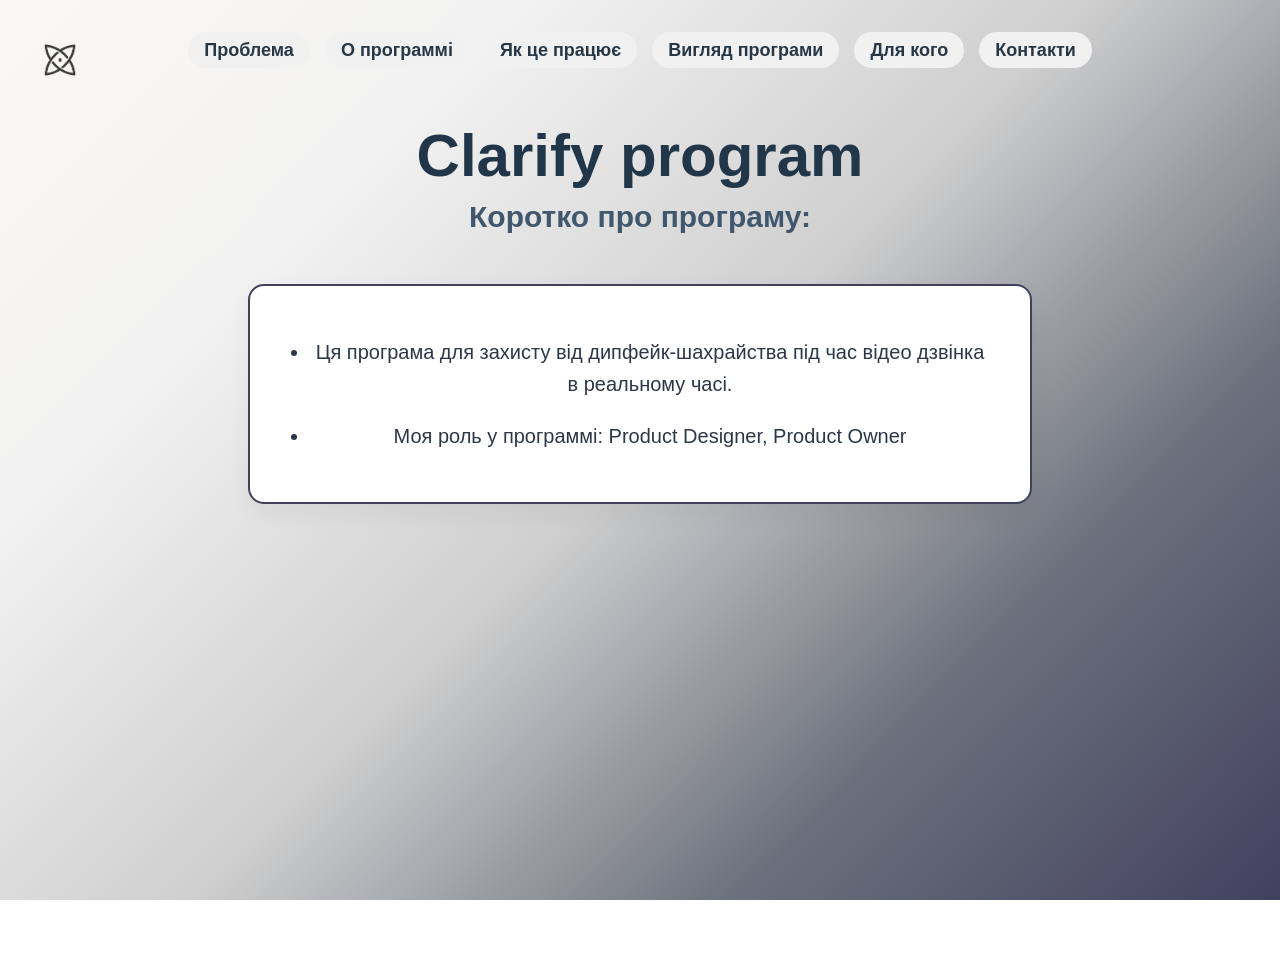
<file: index.html>
<!DOCTYPE html>
<html lang="uk"
<head>
    <meta charset="UTF-8">
    <meta name="viewport" content="width=device-width, initial-scale=1.0">
    <title> Clarify </title>
    <link rel="stylesheet" href="design.css" />
</head>
<body>
    <img src="3.png" alt="Logo" class="rotating-img">
    <div class="header">
        <nav>
            <ul>
                <li><a href="#">Проблема</a></li>
                <li><a href="#">О программі</a></li>
                <li><a href="howwork.html">Як це працює</a></li>
                <li><a href="#">Вигляд програми</a></li>
                <li><a href="#">Для кого</a></li>
                <li><a href="contacts.html">Контакти</a></li>
            </ul>
        </nav> 
        <h1>Clarify program</h1>
        <h2>Коротко про програму:</h2>
    </div>
    <div class="buu">
        <ul>
            <p><li>Ця програма для захисту від дипфейк-шахрайства під час відео дзвінка в реальному часі.</li></p>
            <p> </p>
            <p><li> Моя роль у программі: Product Designer, Product Owner</li></p>
        </ul>
    </div>
</body>
</html>
</file>
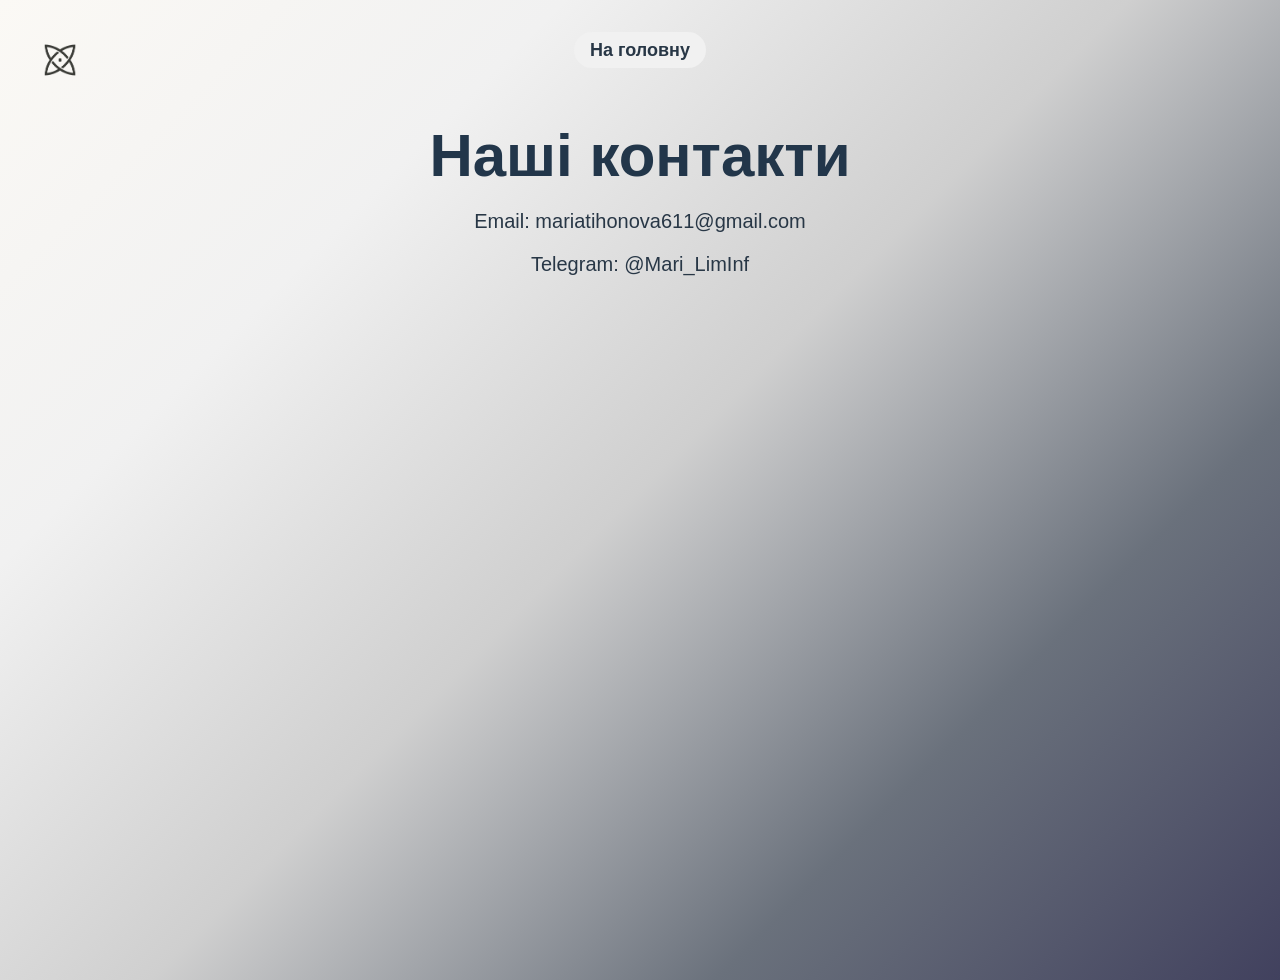
<file: contacts.html>
<html>
<html lang="uk">
<head>
    <meta charset="UTF-8">
    <title>Контакти</title>
     <link rel="stylesheet" href="DesignCont.css" />
</head>
<body>
    <img src="3.png" alt="Logo" class="rotating-img">
<div class="header">
        <nav>
            <ul>
                <li><a href="index.html">На головну</a></li>
                      </ul>
        </nav> 
    </div>
    <h1>Наші контакти</h1>
<div class="text">
    <p>Email: mariatihonova611@gmail.com</p>
    <p>Telegram: @Mari_LimInf</p>
</div>

</body>
</html>
</file>
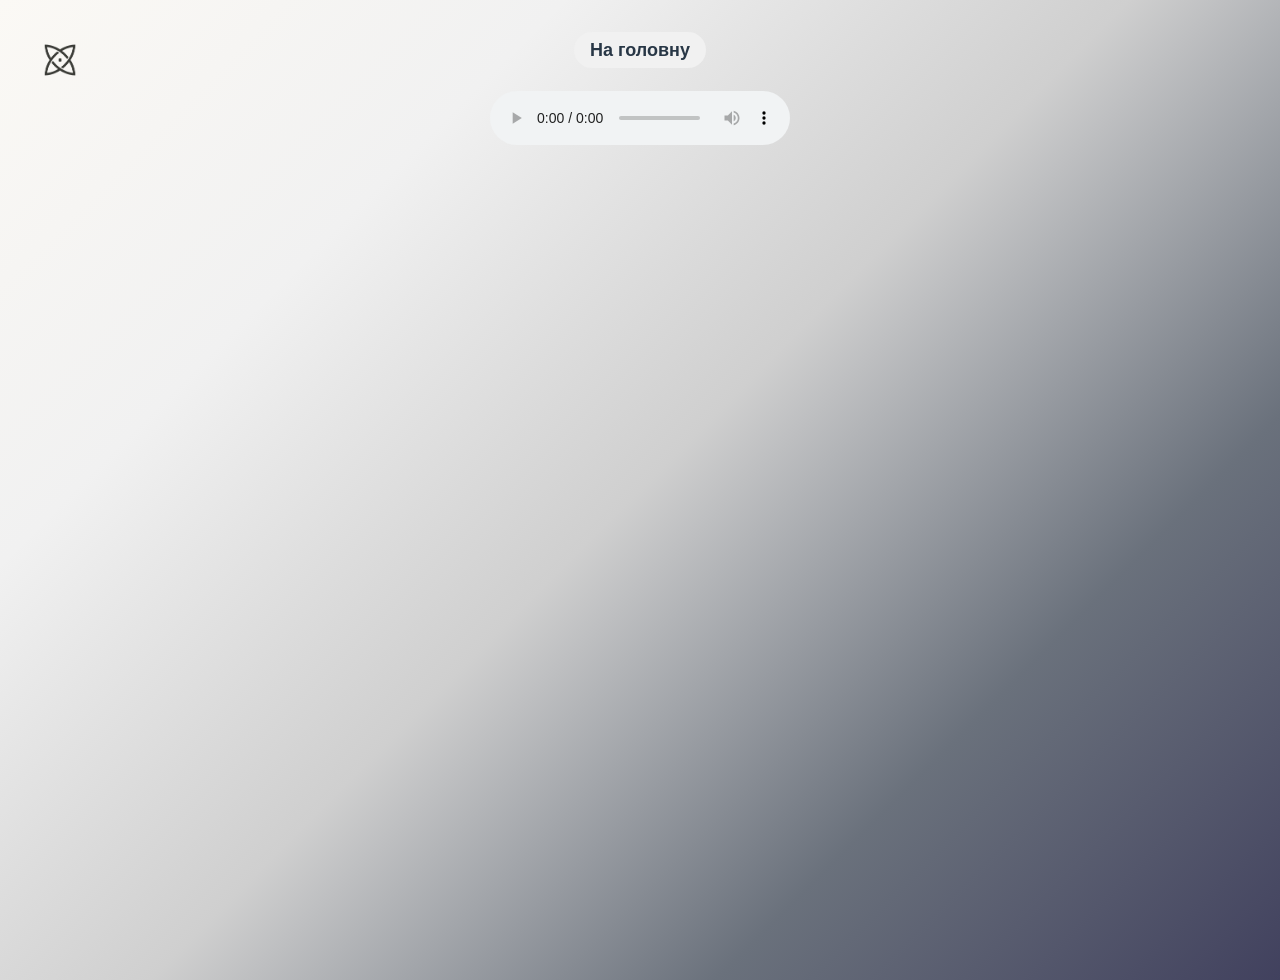
<file: howwork.html>
<html>
<html lang="uk">
<head>
    <meta charset="UTF-8">
    <title>Як працює</title>
     <link rel="stylesheet" href="DesignCont.css" />
</head>
<body>
    <img src="3.png" alt="Logo" class="rotating-img">

    <div class="header">
        <nav>
            <ul>
                <li><a href="index.html">На головну</a></li>
                      </ul>
        </nav> 

        <audio src="audio.m4a" controls>
			</audio>

    </div>

</body>
</html>
</file>
<file: design.css>
body {
    font-family: Arial, Helvetica, sans-serif;
    margin: 0;
    padding: 40px 20px;
    color: #111716;
    min-height: 100vh;
    background: linear-gradient(
        135deg,
        #fbf9f5 0%, 
        #f1f1f1 25%, 
        #cfcfcf 50%, 
        #6a717c 75%, 
        #41415e 100%
    );
    background-attachment: fixed; 
}

.rotating-img {
    position: fixed;
    top: 20px;
    left: 20px;
    width: 80px;
    height: 80px;
    border-radius: 50%; 
    object-fit: cover;
    z-index: 1000;
    animation: spin 12s linear infinite;
}

@keyframes spin {
    from {
        transform: rotate(0deg);
    }
    to {
        transform: rotate(360deg);
    }
}

.header {
    text-align: center;
    margin-bottom: 50px;
}

nav ul {
    padding: 0;
    margin: 0 0 30px 0;
    display: flex;
    justify-content: center;
    flex-wrap: wrap;
    gap: 15px;
}

nav li {
    list-style: none;
}

nav a {
    text-decoration: none;
    color: #283746;
    font-size: 18px;
    font-weight: 600;
    padding: 8px 16px;
    border-radius: 20px;
    background-color: #f1f1f1;
    transition: all 0.3s ease;
}

nav a:hover {
    background-color: #546b82;
    color: #ffffff;
}

h1 {
    text-align: center;
    color: #22364a;
    font-size: 60px;
    margin: 60px 0 10px 0;
}

h2 {
    text-align: center;
    color: #40576d;
    font-size: 30px;
    margin-top: 5px;
    margin-bottom: 5px;
}

.buu {
    max-width: 700px;
    margin: 0 auto 15px auto;
    background: #ffffff;
    padding: 30px 40px;
    border-radius: 16px;
    box-shadow: 0 10px 25px rgba(0, 0, 0, 0.05);
    text-align: center;
    border: 2px solid #41415e;
    font-size: 20px;
    line-height: 1.6;
    color: #2d3748;
}

.buu ul {
    padding-left: 20px;
    margin: 0;
}

@media (max-width: 550px) {
    .rotating-img {
        width: 50px;
        height: 50px;
        top: 10px;
        right: 10px;
    }

    nav ul {
        flex-direction: column;
        gap: 10px;
    }

    nav a {
        display: block;
        font-size: 15px;
    }
    
    h1 {
        font-size: 38px;
    }
    
    h2 {
        font-size: 15px;
    }

    .buu {
        padding: 20px;
        font-size: 16px;
    }
}
</file>
<file: DesignCont.css>
body {
    font-family: Arial, Helvetica, sans-serif;
    margin: 0;
    padding: 40px 20px;
    color: #111716;
    min-height: 100vh;   
    background-attachment: fixed; 
    background: linear-gradient(
        135deg,
        #fbf9f5 0%, 
        #f1f1f1 25%, 
        #cfcfcf 50%, 
        #6a717c 75%, 
        #41415e 100%
    );
}

.rotating-img {
    position: fixed;
    top: 20px;
    left: 20px;
    width: 80px;
    height: 80px;
    border-radius: 50%; 
    object-fit: cover;
    z-index: 1000;
    animation: spin 12s linear infinite;
}

@keyframes spin {
    from {
        transform: rotate(0deg);
    }
    to {
        transform: rotate(360deg);
    }
}

.header {
    text-align: center;
    margin-bottom: 50px;
}

nav ul {
    padding: 0;
    margin: 0 0 30px 0;
    display: flex;
    justify-content: center;
    flex-wrap: wrap;
    gap: 15px;
}

nav li {
    list-style: none;
}

nav a {
    text-decoration: none;
    color: #283746;
    font-size: 18px;
    font-weight: 600;
    padding: 8px 16px;
    border-radius: 20px;
    background-color: #f1f1f1;
    transition: all 0.3s ease;
}

nav a:hover {
    background-color: #546b82;
    color: #ffffff;
}

h1 {
    text-align: center;
    color: #22364a;
    font-size: 60px;
    margin: 60px 0 10px 0;
}

.text {
    text-align: center;
    color: #283746;
    font-size: 20px;
}
</file>
